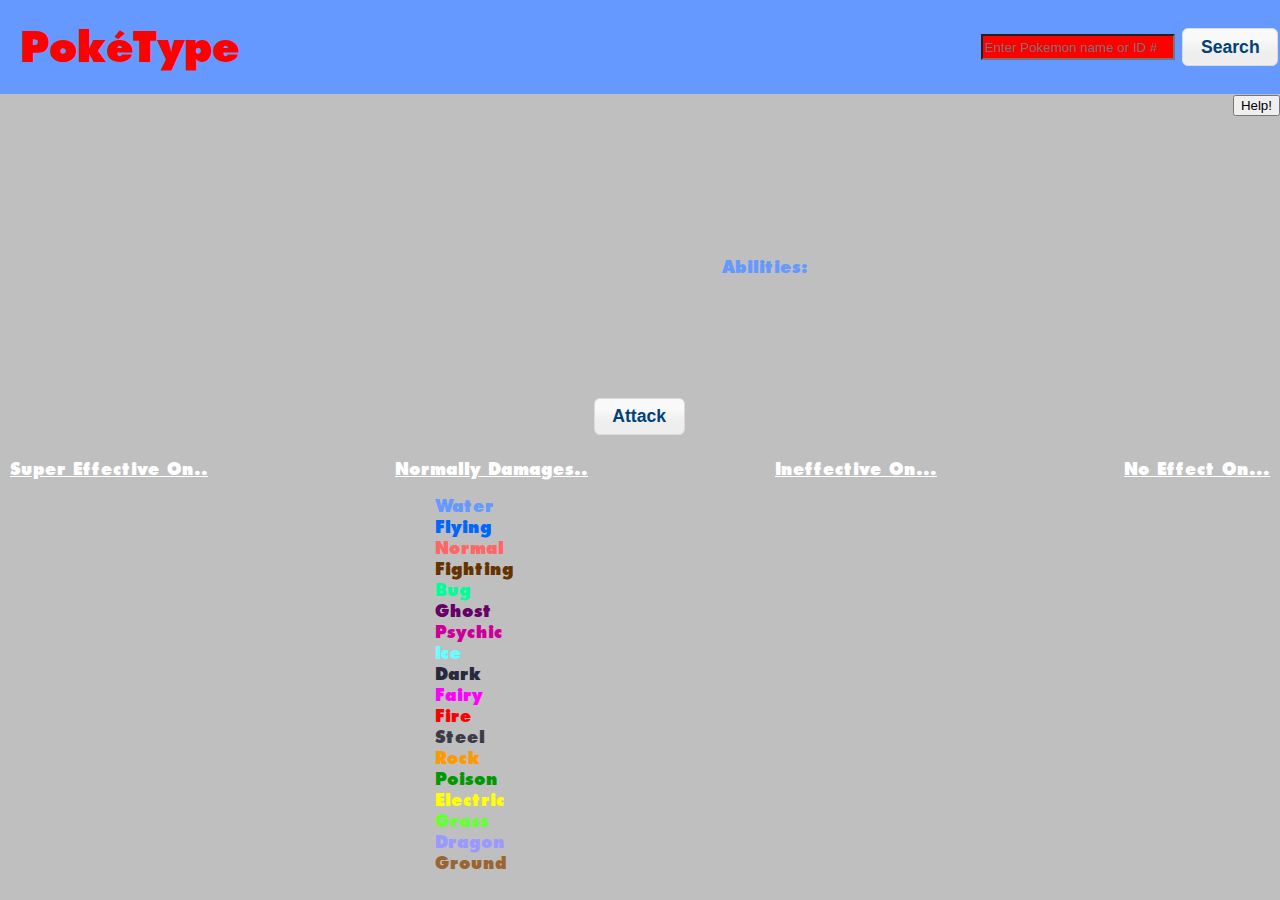
<file: index.html>
<!DOCTYPE html>
<html>
<head>
    <title>Poketype - Jon Sleep</title>
    
    <link href="jquery-ui-1.10.4.custom/css/blitzer/jquery-ui-1.10.4.custom.min.css" rel="stylesheet"></link>
    <script src="jquery-ui-1.10.4.custom/js/jquery-1.10.2.js"></script>
    <script src="jquery-ui-1.10.4.custom/js/jquery-ui-1.10.4.custom.min.js"></script>
    <link href="css/poketype.css" rel="stylesheet"></link>
    <script src="js/poketype.js"></script>
    <script src = "js/defense.js"></script>
    <script src = "js/OptionsDlg.js"></script>
    <script>
        $(function() {new Poketype().init();});
    </script>
</head>
<body class = "flexContainer vertical">
     <header class = "fixedFlexItem flexContainer space-between">
        <span id = "title" class = "fixedFlexItem">Pok&eacute;Type</span>
        <div id="searchAndButton" class = "center">
            <input id = "searchBar" type="text"/>
            <button id = "searchBtn">Search</button>
        </div>
    </header>


    <div id="content" class = "fullFlexItem flexContainer vertical space-between">
        <div class = "end">
            <button id = "helpBtn">Help!</button>
        </div>
        <div id="species-container" class = "flexContainer center fixedFlexItem">
            <!-- This div holds the sprite -->
            <div id="sprite" class = "fixedFlexItem">
                <img id = "spriteImg" />
            </div>
            <div id = "info">
                <!-- This div will contain the primary typing, a slash, and the secondary typing -->
                <div id="typing">
                </div>
                <br/>
                <!-- This div is for the name -->
                <div id="species-name">
                </div>
                <!-- This div will hold the abilities -->
                <div id="abilities">
                    Abilities: 
                </div>
            </div>
        </div>

        <div  class = "flexContainer center fixedFlexItem">
            <button id = "atkBtn">Attack</button>
        </div>
            
        

        <div id="effectiveness-container" class = "flexContainer space-between fixedFlexItem">
            <div id="super_effective">
                <span class="effectiveness-header">Super Effective On..</span>
                <ul class="types">
                </ul>
            </div>
            <div id="weak" class = "hidden">
                <span class="effectiveness-header">Is weak to...</span>
                <ul class="types">
                </ul>
            </div>
            <div id="normal">
                <span class="effectiveness-header">Normally Damages..</span>
                <ul class="types">
                </ul>
            </div>
            <div id="ineffective">
                <span class="effectiveness-header">Ineffective On...</span>
                <ul class="types">
                </ul>
            </div>
            <div id="no_effect">
                <span class="effectiveness-header">No Effect On...</span>
                <ul class="types">
                </ul>
            </div>
            <div id="resists" class = "hidden">
                <span class="effectiveness-header">Resists...</span>
                <ul class="types">
                </ul>
            </div>
            <div id="immune" class = "hidden">
                <span class="effectiveness-header">Immune to...</span>
                <ul class="types">
                </ul>
            </div>
        </div>

    </div>
    
</body>

<div id="optionsDlg" title="Poketype Options" class="dialogTemplate vertical hidden">
   <div class="fixedFlexItem">
      <p>
          This specific Poketype web application was proposed by Vignesh Kalidas and coded into existence by Jonathan Sleep for Clint Staley's Advanced JS Class Final Project. The application has absolutely no associated with Nintendo. Below is a drop-down of all the available pokemon. 
      </p>
   </div>
   <ul id="pokeMenu" title="Select a Pokemon out of a ridiculously long list">
      <li><a href="#">Select Pokemon</a>
        <ul id = 'pokeList'>
        </ul>
      </li>
    </ul>
</div>


</html>
</file>
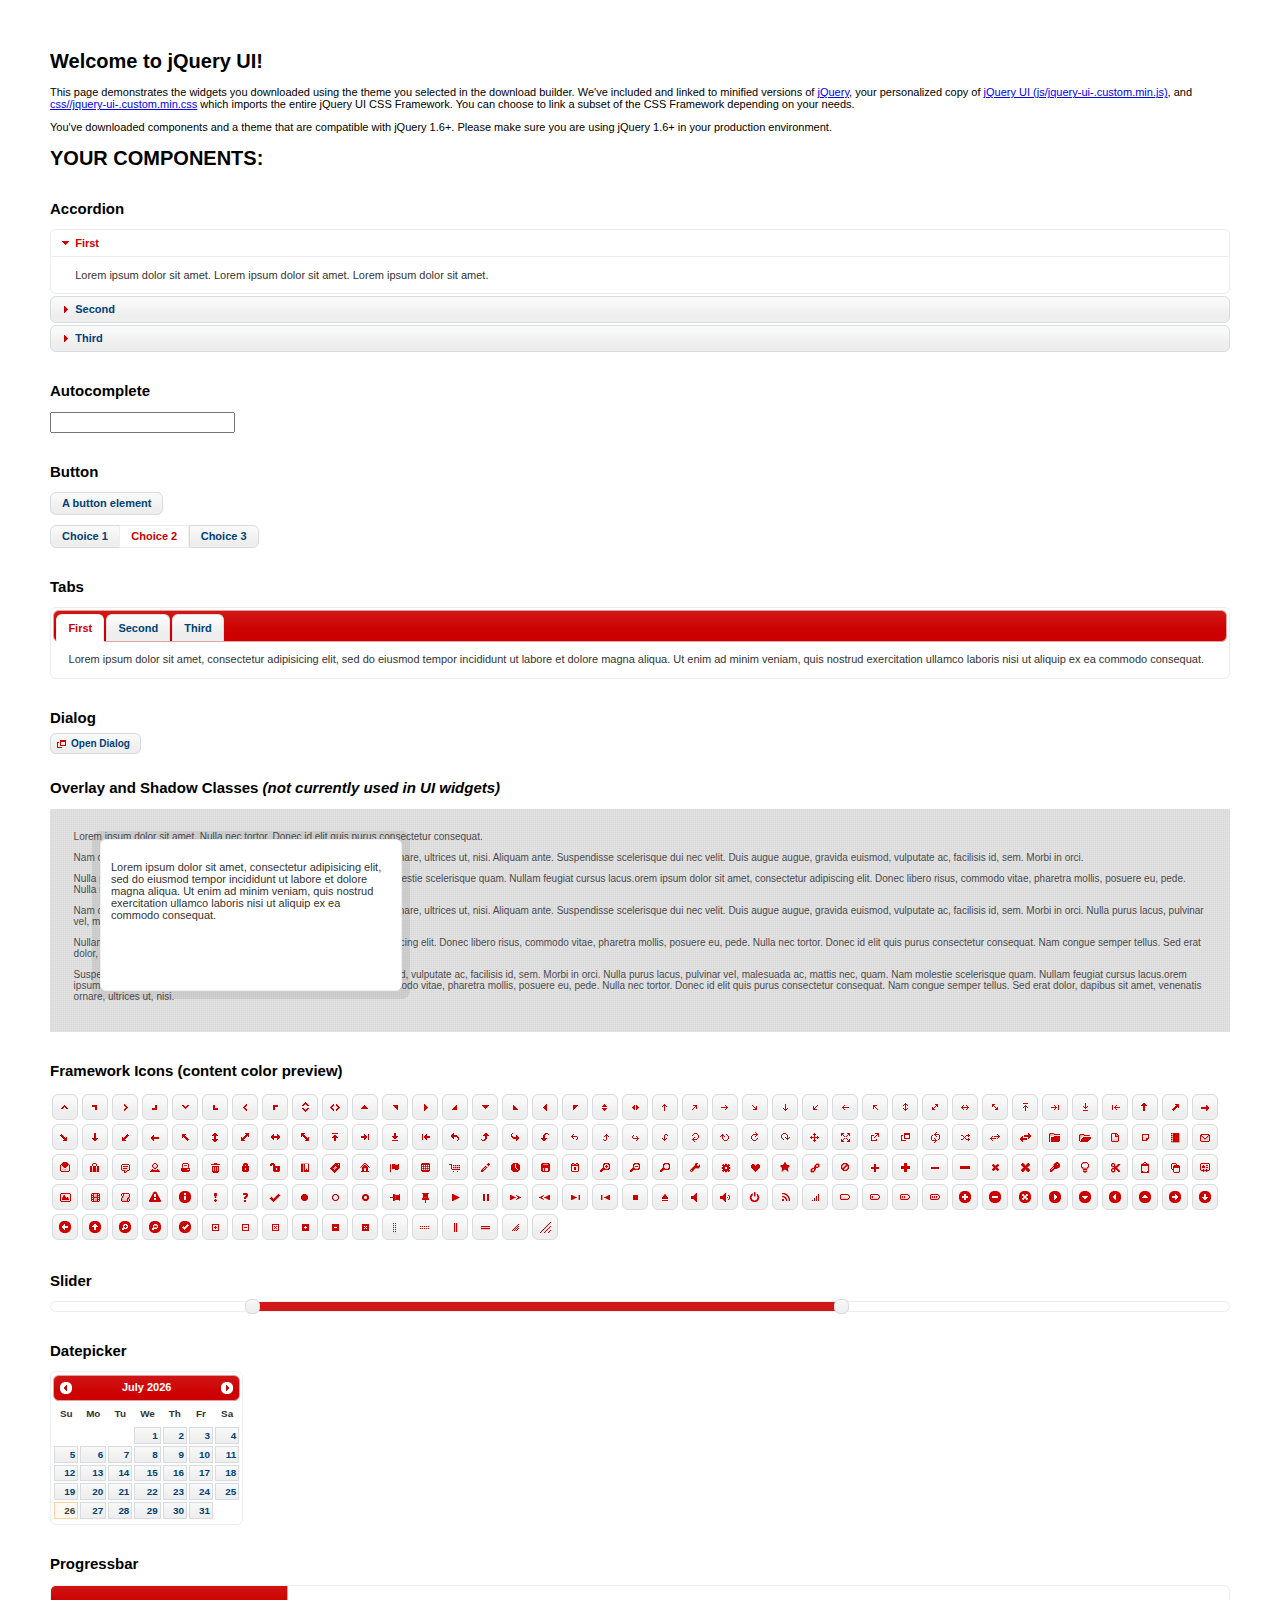
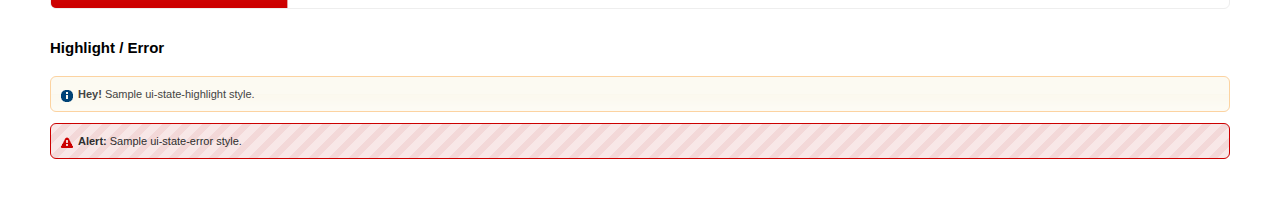
<file: jquery-ui-1.10.4.custom/index.html>
<!doctype html>
<html lang="us">
<head>
	<meta charset="utf-8">
	<title>jQuery UI Example Page</title>
	<link href="css/blitzer/jquery-ui-1.10.4.custom.css" rel="stylesheet">
	<script src="js/jquery-1.10.2.js"></script>
	<script src="js/jquery-ui-1.10.4.custom.js"></script>
	<script>
	$(function() {
		
		$( "#accordion" ).accordion();
		

		
		var availableTags = [
			"ActionScript",
			"AppleScript",
			"Asp",
			"BASIC",
			"C",
			"C++",
			"Clojure",
			"COBOL",
			"ColdFusion",
			"Erlang",
			"Fortran",
			"Groovy",
			"Haskell",
			"Java",
			"JavaScript",
			"Lisp",
			"Perl",
			"PHP",
			"Python",
			"Ruby",
			"Scala",
			"Scheme"
		];
		$( "#autocomplete" ).autocomplete({
			source: availableTags
		});
		

		
		$( "#button" ).button();
		$( "#radioset" ).buttonset();
		

		
		$( "#tabs" ).tabs();
		

		
		$( "#dialog" ).dialog({
			autoOpen: false,
			width: 400,
			buttons: [
				{
					text: "Ok",
					click: function() {
						$( this ).dialog( "close" );
					}
				},
				{
					text: "Cancel",
					click: function() {
						$( this ).dialog( "close" );
					}
				}
			]
		});

		// Link to open the dialog
		$( "#dialog-link" ).click(function( event ) {
			$( "#dialog" ).dialog( "open" );
			event.preventDefault();
		});
		

		
		$( "#datepicker" ).datepicker({
			inline: true
		});
		

		
		$( "#slider" ).slider({
			range: true,
			values: [ 17, 67 ]
		});
		

		
		$( "#progressbar" ).progressbar({
			value: 20
		});
		

		// Hover states on the static widgets
		$( "#dialog-link, #icons li" ).hover(
			function() {
				$( this ).addClass( "ui-state-hover" );
			},
			function() {
				$( this ).removeClass( "ui-state-hover" );
			}
		);
	});
	</script>
	<style>
	body{
		font: 62.5% "Trebuchet MS", sans-serif;
		margin: 50px;
	}
	.demoHeaders {
		margin-top: 2em;
	}
	#dialog-link {
		padding: .4em 1em .4em 20px;
		text-decoration: none;
		position: relative;
	}
	#dialog-link span.ui-icon {
		margin: 0 5px 0 0;
		position: absolute;
		left: .2em;
		top: 50%;
		margin-top: -8px;
	}
	#icons {
		margin: 0;
		padding: 0;
	}
	#icons li {
		margin: 2px;
		position: relative;
		padding: 4px 0;
		cursor: pointer;
		float: left;
		list-style: none;
	}
	#icons span.ui-icon {
		float: left;
		margin: 0 4px;
	}
	.fakewindowcontain .ui-widget-overlay {
		position: absolute;
	}
	</style>
</head>
<body>

<h1>Welcome to jQuery UI!</h1>

<div class="ui-widget">
	<p>This page demonstrates the widgets you downloaded using the theme you selected in the download builder. We've included and linked to minified versions of <a href="js/jquery-1.10.2.js">jQuery</a>, your personalized copy of <a href="js/jquery-ui-.custom.min.js">jQuery UI (js/jquery-ui-.custom.min.js)</a>, and <a href="css//jquery-ui-.custom.min.css">css//jquery-ui-.custom.min.css</a> which imports the entire jQuery UI CSS Framework. You can choose to link a subset of the CSS Framework depending on your needs. </p>
	<p>You've downloaded components and a theme that are compatible with jQuery 1.6+. Please make sure you are using jQuery 1.6+ in your production environment.</p>
</div>

<h1>YOUR COMPONENTS:</h1>


<!-- Accordion -->
<h2 class="demoHeaders">Accordion</h2>
<div id="accordion">
	<h3>First</h3>
	<div>Lorem ipsum dolor sit amet. Lorem ipsum dolor sit amet. Lorem ipsum dolor sit amet.</div>
	<h3>Second</h3>
	<div>Phasellus mattis tincidunt nibh.</div>
	<h3>Third</h3>
	<div>Nam dui erat, auctor a, dignissim quis.</div>
</div>



<!-- Autocomplete -->
<h2 class="demoHeaders">Autocomplete</h2>
<div>
	<input id="autocomplete" title="type &quot;a&quot;">
</div>



<!-- Button -->
<h2 class="demoHeaders">Button</h2>
<button id="button">A button element</button>
<form style="margin-top: 1em;">
	<div id="radioset">
		<input type="radio" id="radio1" name="radio"><label for="radio1">Choice 1</label>
		<input type="radio" id="radio2" name="radio" checked="checked"><label for="radio2">Choice 2</label>
		<input type="radio" id="radio3" name="radio"><label for="radio3">Choice 3</label>
	</div>
</form>



<!-- Tabs -->
<h2 class="demoHeaders">Tabs</h2>
<div id="tabs">
	<ul>
		<li><a href="#tabs-1">First</a></li>
		<li><a href="#tabs-2">Second</a></li>
		<li><a href="#tabs-3">Third</a></li>
	</ul>
	<div id="tabs-1">Lorem ipsum dolor sit amet, consectetur adipisicing elit, sed do eiusmod tempor incididunt ut labore et dolore magna aliqua. Ut enim ad minim veniam, quis nostrud exercitation ullamco laboris nisi ut aliquip ex ea commodo consequat.</div>
	<div id="tabs-2">Phasellus mattis tincidunt nibh. Cras orci urna, blandit id, pretium vel, aliquet ornare, felis. Maecenas scelerisque sem non nisl. Fusce sed lorem in enim dictum bibendum.</div>
	<div id="tabs-3">Nam dui erat, auctor a, dignissim quis, sollicitudin eu, felis. Pellentesque nisi urna, interdum eget, sagittis et, consequat vestibulum, lacus. Mauris porttitor ullamcorper augue.</div>
</div>



<!-- Dialog NOTE: Dialog is not generated by UI in this demo so it can be visually styled in themeroller-->
<h2 class="demoHeaders">Dialog</h2>
<p><a href="#" id="dialog-link" class="ui-state-default ui-corner-all"><span class="ui-icon ui-icon-newwin"></span>Open Dialog</a></p>

<h2 class="demoHeaders">Overlay and Shadow Classes <em>(not currently used in UI widgets)</em></h2>
<div style="position: relative; width: 96%; height: 200px; padding:1% 2%; overflow:hidden;" class="fakewindowcontain">
	<p>Lorem ipsum dolor sit amet,  Nulla nec tortor. Donec id elit quis purus consectetur consequat. </p><p>Nam congue semper tellus. Sed erat dolor, dapibus sit amet, venenatis ornare, ultrices ut, nisi. Aliquam ante. Suspendisse scelerisque dui nec velit. Duis augue augue, gravida euismod, vulputate ac, facilisis id, sem. Morbi in orci. </p><p>Nulla purus lacus, pulvinar vel, malesuada ac, mattis nec, quam. Nam molestie scelerisque quam. Nullam feugiat cursus lacus.orem ipsum dolor sit amet, consectetur adipiscing elit. Donec libero risus, commodo vitae, pharetra mollis, posuere eu, pede. Nulla nec tortor. Donec id elit quis purus consectetur consequat. </p><p>Nam congue semper tellus. Sed erat dolor, dapibus sit amet, venenatis ornare, ultrices ut, nisi. Aliquam ante. Suspendisse scelerisque dui nec velit. Duis augue augue, gravida euismod, vulputate ac, facilisis id, sem. Morbi in orci. Nulla purus lacus, pulvinar vel, malesuada ac, mattis nec, quam. Nam molestie scelerisque quam. </p><p>Nullam feugiat cursus lacus.orem ipsum dolor sit amet, consectetur adipiscing elit. Donec libero risus, commodo vitae, pharetra mollis, posuere eu, pede. Nulla nec tortor. Donec id elit quis purus consectetur consequat. Nam congue semper tellus. Sed erat dolor, dapibus sit amet, venenatis ornare, ultrices ut, nisi. Aliquam ante. </p><p>Suspendisse scelerisque dui nec velit. Duis augue augue, gravida euismod, vulputate ac, facilisis id, sem. Morbi in orci. Nulla purus lacus, pulvinar vel, malesuada ac, mattis nec, quam. Nam molestie scelerisque quam. Nullam feugiat cursus lacus.orem ipsum dolor sit amet, consectetur adipiscing elit. Donec libero risus, commodo vitae, pharetra mollis, posuere eu, pede. Nulla nec tortor. Donec id elit quis purus consectetur consequat. Nam congue semper tellus. Sed erat dolor, dapibus sit amet, venenatis ornare, ultrices ut, nisi. </p>

	<!-- ui-dialog -->
	<div class="ui-overlay"><div class="ui-widget-overlay"></div><div class="ui-widget-shadow ui-corner-all" style="width: 302px; height: 152px; position: absolute; left: 50px; top: 30px;"></div></div>
	<div style="position: absolute; width: 280px; height: 130px;left: 50px; top: 30px; padding: 10px;" class="ui-widget ui-widget-content ui-corner-all">
		<div class="ui-dialog-content ui-widget-content" style="background: none; border: 0;">
			<p>Lorem ipsum dolor sit amet, consectetur adipisicing elit, sed do eiusmod tempor incididunt ut labore et dolore magna aliqua. Ut enim ad minim veniam, quis nostrud exercitation ullamco laboris nisi ut aliquip ex ea commodo consequat.</p>
		</div>
	</div>

</div>

<!-- ui-dialog -->
<div id="dialog" title="Dialog Title">
	<p>Lorem ipsum dolor sit amet, consectetur adipisicing elit, sed do eiusmod tempor incididunt ut labore et dolore magna aliqua. Ut enim ad minim veniam, quis nostrud exercitation ullamco laboris nisi ut aliquip ex ea commodo consequat.</p>
</div>



<h2 class="demoHeaders">Framework Icons (content color preview)</h2>
<ul id="icons" class="ui-widget ui-helper-clearfix">
	<li class="ui-state-default ui-corner-all" title=".ui-icon-carat-1-n"><span class="ui-icon ui-icon-carat-1-n"></span></li>
	<li class="ui-state-default ui-corner-all" title=".ui-icon-carat-1-ne"><span class="ui-icon ui-icon-carat-1-ne"></span></li>
	<li class="ui-state-default ui-corner-all" title=".ui-icon-carat-1-e"><span class="ui-icon ui-icon-carat-1-e"></span></li>
	<li class="ui-state-default ui-corner-all" title=".ui-icon-carat-1-se"><span class="ui-icon ui-icon-carat-1-se"></span></li>
	<li class="ui-state-default ui-corner-all" title=".ui-icon-carat-1-s"><span class="ui-icon ui-icon-carat-1-s"></span></li>
	<li class="ui-state-default ui-corner-all" title=".ui-icon-carat-1-sw"><span class="ui-icon ui-icon-carat-1-sw"></span></li>
	<li class="ui-state-default ui-corner-all" title=".ui-icon-carat-1-w"><span class="ui-icon ui-icon-carat-1-w"></span></li>
	<li class="ui-state-default ui-corner-all" title=".ui-icon-carat-1-nw"><span class="ui-icon ui-icon-carat-1-nw"></span></li>
	<li class="ui-state-default ui-corner-all" title=".ui-icon-carat-2-n-s"><span class="ui-icon ui-icon-carat-2-n-s"></span></li>
	<li class="ui-state-default ui-corner-all" title=".ui-icon-carat-2-e-w"><span class="ui-icon ui-icon-carat-2-e-w"></span></li>
	<li class="ui-state-default ui-corner-all" title=".ui-icon-triangle-1-n"><span class="ui-icon ui-icon-triangle-1-n"></span></li>
	<li class="ui-state-default ui-corner-all" title=".ui-icon-triangle-1-ne"><span class="ui-icon ui-icon-triangle-1-ne"></span></li>
	<li class="ui-state-default ui-corner-all" title=".ui-icon-triangle-1-e"><span class="ui-icon ui-icon-triangle-1-e"></span></li>
	<li class="ui-state-default ui-corner-all" title=".ui-icon-triangle-1-se"><span class="ui-icon ui-icon-triangle-1-se"></span></li>
	<li class="ui-state-default ui-corner-all" title=".ui-icon-triangle-1-s"><span class="ui-icon ui-icon-triangle-1-s"></span></li>
	<li class="ui-state-default ui-corner-all" title=".ui-icon-triangle-1-sw"><span class="ui-icon ui-icon-triangle-1-sw"></span></li>
	<li class="ui-state-default ui-corner-all" title=".ui-icon-triangle-1-w"><span class="ui-icon ui-icon-triangle-1-w"></span></li>
	<li class="ui-state-default ui-corner-all" title=".ui-icon-triangle-1-nw"><span class="ui-icon ui-icon-triangle-1-nw"></span></li>
	<li class="ui-state-default ui-corner-all" title=".ui-icon-triangle-2-n-s"><span class="ui-icon ui-icon-triangle-2-n-s"></span></li>
	<li class="ui-state-default ui-corner-all" title=".ui-icon-triangle-2-e-w"><span class="ui-icon ui-icon-triangle-2-e-w"></span></li>
	<li class="ui-state-default ui-corner-all" title=".ui-icon-arrow-1-n"><span class="ui-icon ui-icon-arrow-1-n"></span></li>
	<li class="ui-state-default ui-corner-all" title=".ui-icon-arrow-1-ne"><span class="ui-icon ui-icon-arrow-1-ne"></span></li>
	<li class="ui-state-default ui-corner-all" title=".ui-icon-arrow-1-e"><span class="ui-icon ui-icon-arrow-1-e"></span></li>
	<li class="ui-state-default ui-corner-all" title=".ui-icon-arrow-1-se"><span class="ui-icon ui-icon-arrow-1-se"></span></li>
	<li class="ui-state-default ui-corner-all" title=".ui-icon-arrow-1-s"><span class="ui-icon ui-icon-arrow-1-s"></span></li>
	<li class="ui-state-default ui-corner-all" title=".ui-icon-arrow-1-sw"><span class="ui-icon ui-icon-arrow-1-sw"></span></li>
	<li class="ui-state-default ui-corner-all" title=".ui-icon-arrow-1-w"><span class="ui-icon ui-icon-arrow-1-w"></span></li>
	<li class="ui-state-default ui-corner-all" title=".ui-icon-arrow-1-nw"><span class="ui-icon ui-icon-arrow-1-nw"></span></li>
	<li class="ui-state-default ui-corner-all" title=".ui-icon-arrow-2-n-s"><span class="ui-icon ui-icon-arrow-2-n-s"></span></li>
	<li class="ui-state-default ui-corner-all" title=".ui-icon-arrow-2-ne-sw"><span class="ui-icon ui-icon-arrow-2-ne-sw"></span></li>
	<li class="ui-state-default ui-corner-all" title=".ui-icon-arrow-2-e-w"><span class="ui-icon ui-icon-arrow-2-e-w"></span></li>
	<li class="ui-state-default ui-corner-all" title=".ui-icon-arrow-2-se-nw"><span class="ui-icon ui-icon-arrow-2-se-nw"></span></li>
	<li class="ui-state-default ui-corner-all" title=".ui-icon-arrowstop-1-n"><span class="ui-icon ui-icon-arrowstop-1-n"></span></li>
	<li class="ui-state-default ui-corner-all" title=".ui-icon-arrowstop-1-e"><span class="ui-icon ui-icon-arrowstop-1-e"></span></li>
	<li class="ui-state-default ui-corner-all" title=".ui-icon-arrowstop-1-s"><span class="ui-icon ui-icon-arrowstop-1-s"></span></li>
	<li class="ui-state-default ui-corner-all" title=".ui-icon-arrowstop-1-w"><span class="ui-icon ui-icon-arrowstop-1-w"></span></li>
	<li class="ui-state-default ui-corner-all" title=".ui-icon-arrowthick-1-n"><span class="ui-icon ui-icon-arrowthick-1-n"></span></li>
	<li class="ui-state-default ui-corner-all" title=".ui-icon-arrowthick-1-ne"><span class="ui-icon ui-icon-arrowthick-1-ne"></span></li>
	<li class="ui-state-default ui-corner-all" title=".ui-icon-arrowthick-1-e"><span class="ui-icon ui-icon-arrowthick-1-e"></span></li>
	<li class="ui-state-default ui-corner-all" title=".ui-icon-arrowthick-1-se"><span class="ui-icon ui-icon-arrowthick-1-se"></span></li>
	<li class="ui-state-default ui-corner-all" title=".ui-icon-arrowthick-1-s"><span class="ui-icon ui-icon-arrowthick-1-s"></span></li>
	<li class="ui-state-default ui-corner-all" title=".ui-icon-arrowthick-1-sw"><span class="ui-icon ui-icon-arrowthick-1-sw"></span></li>
	<li class="ui-state-default ui-corner-all" title=".ui-icon-arrowthick-1-w"><span class="ui-icon ui-icon-arrowthick-1-w"></span></li>
	<li class="ui-state-default ui-corner-all" title=".ui-icon-arrowthick-1-nw"><span class="ui-icon ui-icon-arrowthick-1-nw"></span></li>
	<li class="ui-state-default ui-corner-all" title=".ui-icon-arrowthick-2-n-s"><span class="ui-icon ui-icon-arrowthick-2-n-s"></span></li>
	<li class="ui-state-default ui-corner-all" title=".ui-icon-arrowthick-2-ne-sw"><span class="ui-icon ui-icon-arrowthick-2-ne-sw"></span></li>
	<li class="ui-state-default ui-corner-all" title=".ui-icon-arrowthick-2-e-w"><span class="ui-icon ui-icon-arrowthick-2-e-w"></span></li>
	<li class="ui-state-default ui-corner-all" title=".ui-icon-arrowthick-2-se-nw"><span class="ui-icon ui-icon-arrowthick-2-se-nw"></span></li>
	<li class="ui-state-default ui-corner-all" title=".ui-icon-arrowthickstop-1-n"><span class="ui-icon ui-icon-arrowthickstop-1-n"></span></li>
	<li class="ui-state-default ui-corner-all" title=".ui-icon-arrowthickstop-1-e"><span class="ui-icon ui-icon-arrowthickstop-1-e"></span></li>
	<li class="ui-state-default ui-corner-all" title=".ui-icon-arrowthickstop-1-s"><span class="ui-icon ui-icon-arrowthickstop-1-s"></span></li>
	<li class="ui-state-default ui-corner-all" title=".ui-icon-arrowthickstop-1-w"><span class="ui-icon ui-icon-arrowthickstop-1-w"></span></li>
	<li class="ui-state-default ui-corner-all" title=".ui-icon-arrowreturnthick-1-w"><span class="ui-icon ui-icon-arrowreturnthick-1-w"></span></li>
	<li class="ui-state-default ui-corner-all" title=".ui-icon-arrowreturnthick-1-n"><span class="ui-icon ui-icon-arrowreturnthick-1-n"></span></li>
	<li class="ui-state-default ui-corner-all" title=".ui-icon-arrowreturnthick-1-e"><span class="ui-icon ui-icon-arrowreturnthick-1-e"></span></li>
	<li class="ui-state-default ui-corner-all" title=".ui-icon-arrowreturnthick-1-s"><span class="ui-icon ui-icon-arrowreturnthick-1-s"></span></li>
	<li class="ui-state-default ui-corner-all" title=".ui-icon-arrowreturn-1-w"><span class="ui-icon ui-icon-arrowreturn-1-w"></span></li>
	<li class="ui-state-default ui-corner-all" title=".ui-icon-arrowreturn-1-n"><span class="ui-icon ui-icon-arrowreturn-1-n"></span></li>
	<li class="ui-state-default ui-corner-all" title=".ui-icon-arrowreturn-1-e"><span class="ui-icon ui-icon-arrowreturn-1-e"></span></li>
	<li class="ui-state-default ui-corner-all" title=".ui-icon-arrowreturn-1-s"><span class="ui-icon ui-icon-arrowreturn-1-s"></span></li>
	<li class="ui-state-default ui-corner-all" title=".ui-icon-arrowrefresh-1-w"><span class="ui-icon ui-icon-arrowrefresh-1-w"></span></li>
	<li class="ui-state-default ui-corner-all" title=".ui-icon-arrowrefresh-1-n"><span class="ui-icon ui-icon-arrowrefresh-1-n"></span></li>
	<li class="ui-state-default ui-corner-all" title=".ui-icon-arrowrefresh-1-e"><span class="ui-icon ui-icon-arrowrefresh-1-e"></span></li>
	<li class="ui-state-default ui-corner-all" title=".ui-icon-arrowrefresh-1-s"><span class="ui-icon ui-icon-arrowrefresh-1-s"></span></li>
	<li class="ui-state-default ui-corner-all" title=".ui-icon-arrow-4"><span class="ui-icon ui-icon-arrow-4"></span></li>
	<li class="ui-state-default ui-corner-all" title=".ui-icon-arrow-4-diag"><span class="ui-icon ui-icon-arrow-4-diag"></span></li>
	<li class="ui-state-default ui-corner-all" title=".ui-icon-extlink"><span class="ui-icon ui-icon-extlink"></span></li>
	<li class="ui-state-default ui-corner-all" title=".ui-icon-newwin"><span class="ui-icon ui-icon-newwin"></span></li>
	<li class="ui-state-default ui-corner-all" title=".ui-icon-refresh"><span class="ui-icon ui-icon-refresh"></span></li>
	<li class="ui-state-default ui-corner-all" title=".ui-icon-shuffle"><span class="ui-icon ui-icon-shuffle"></span></li>
	<li class="ui-state-default ui-corner-all" title=".ui-icon-transfer-e-w"><span class="ui-icon ui-icon-transfer-e-w"></span></li>
	<li class="ui-state-default ui-corner-all" title=".ui-icon-transferthick-e-w"><span class="ui-icon ui-icon-transferthick-e-w"></span></li>
	<li class="ui-state-default ui-corner-all" title=".ui-icon-folder-collapsed"><span class="ui-icon ui-icon-folder-collapsed"></span></li>
	<li class="ui-state-default ui-corner-all" title=".ui-icon-folder-open"><span class="ui-icon ui-icon-folder-open"></span></li>
	<li class="ui-state-default ui-corner-all" title=".ui-icon-document"><span class="ui-icon ui-icon-document"></span></li>
	<li class="ui-state-default ui-corner-all" title=".ui-icon-document-b"><span class="ui-icon ui-icon-document-b"></span></li>
	<li class="ui-state-default ui-corner-all" title=".ui-icon-note"><span class="ui-icon ui-icon-note"></span></li>
	<li class="ui-state-default ui-corner-all" title=".ui-icon-mail-closed"><span class="ui-icon ui-icon-mail-closed"></span></li>
	<li class="ui-state-default ui-corner-all" title=".ui-icon-mail-open"><span class="ui-icon ui-icon-mail-open"></span></li>
	<li class="ui-state-default ui-corner-all" title=".ui-icon-suitcase"><span class="ui-icon ui-icon-suitcase"></span></li>
	<li class="ui-state-default ui-corner-all" title=".ui-icon-comment"><span class="ui-icon ui-icon-comment"></span></li>
	<li class="ui-state-default ui-corner-all" title=".ui-icon-person"><span class="ui-icon ui-icon-person"></span></li>
	<li class="ui-state-default ui-corner-all" title=".ui-icon-print"><span class="ui-icon ui-icon-print"></span></li>
	<li class="ui-state-default ui-corner-all" title=".ui-icon-trash"><span class="ui-icon ui-icon-trash"></span></li>
	<li class="ui-state-default ui-corner-all" title=".ui-icon-locked"><span class="ui-icon ui-icon-locked"></span></li>
	<li class="ui-state-default ui-corner-all" title=".ui-icon-unlocked"><span class="ui-icon ui-icon-unlocked"></span></li>
	<li class="ui-state-default ui-corner-all" title=".ui-icon-bookmark"><span class="ui-icon ui-icon-bookmark"></span></li>
	<li class="ui-state-default ui-corner-all" title=".ui-icon-tag"><span class="ui-icon ui-icon-tag"></span></li>
	<li class="ui-state-default ui-corner-all" title=".ui-icon-home"><span class="ui-icon ui-icon-home"></span></li>
	<li class="ui-state-default ui-corner-all" title=".ui-icon-flag"><span class="ui-icon ui-icon-flag"></span></li>
	<li class="ui-state-default ui-corner-all" title=".ui-icon-calculator"><span class="ui-icon ui-icon-calculator"></span></li>
	<li class="ui-state-default ui-corner-all" title=".ui-icon-cart"><span class="ui-icon ui-icon-cart"></span></li>
	<li class="ui-state-default ui-corner-all" title=".ui-icon-pencil"><span class="ui-icon ui-icon-pencil"></span></li>
	<li class="ui-state-default ui-corner-all" title=".ui-icon-clock"><span class="ui-icon ui-icon-clock"></span></li>
	<li class="ui-state-default ui-corner-all" title=".ui-icon-disk"><span class="ui-icon ui-icon-disk"></span></li>
	<li class="ui-state-default ui-corner-all" title=".ui-icon-calendar"><span class="ui-icon ui-icon-calendar"></span></li>
	<li class="ui-state-default ui-corner-all" title=".ui-icon-zoomin"><span class="ui-icon ui-icon-zoomin"></span></li>
	<li class="ui-state-default ui-corner-all" title=".ui-icon-zoomout"><span class="ui-icon ui-icon-zoomout"></span></li>
	<li class="ui-state-default ui-corner-all" title=".ui-icon-search"><span class="ui-icon ui-icon-search"></span></li>
	<li class="ui-state-default ui-corner-all" title=".ui-icon-wrench"><span class="ui-icon ui-icon-wrench"></span></li>
	<li class="ui-state-default ui-corner-all" title=".ui-icon-gear"><span class="ui-icon ui-icon-gear"></span></li>
	<li class="ui-state-default ui-corner-all" title=".ui-icon-heart"><span class="ui-icon ui-icon-heart"></span></li>
	<li class="ui-state-default ui-corner-all" title=".ui-icon-star"><span class="ui-icon ui-icon-star"></span></li>
	<li class="ui-state-default ui-corner-all" title=".ui-icon-link"><span class="ui-icon ui-icon-link"></span></li>
	<li class="ui-state-default ui-corner-all" title=".ui-icon-cancel"><span class="ui-icon ui-icon-cancel"></span></li>
	<li class="ui-state-default ui-corner-all" title=".ui-icon-plus"><span class="ui-icon ui-icon-plus"></span></li>
	<li class="ui-state-default ui-corner-all" title=".ui-icon-plusthick"><span class="ui-icon ui-icon-plusthick"></span></li>
	<li class="ui-state-default ui-corner-all" title=".ui-icon-minus"><span class="ui-icon ui-icon-minus"></span></li>
	<li class="ui-state-default ui-corner-all" title=".ui-icon-minusthick"><span class="ui-icon ui-icon-minusthick"></span></li>
	<li class="ui-state-default ui-corner-all" title=".ui-icon-close"><span class="ui-icon ui-icon-close"></span></li>
	<li class="ui-state-default ui-corner-all" title=".ui-icon-closethick"><span class="ui-icon ui-icon-closethick"></span></li>
	<li class="ui-state-default ui-corner-all" title=".ui-icon-key"><span class="ui-icon ui-icon-key"></span></li>
	<li class="ui-state-default ui-corner-all" title=".ui-icon-lightbulb"><span class="ui-icon ui-icon-lightbulb"></span></li>
	<li class="ui-state-default ui-corner-all" title=".ui-icon-scissors"><span class="ui-icon ui-icon-scissors"></span></li>
	<li class="ui-state-default ui-corner-all" title=".ui-icon-clipboard"><span class="ui-icon ui-icon-clipboard"></span></li>
	<li class="ui-state-default ui-corner-all" title=".ui-icon-copy"><span class="ui-icon ui-icon-copy"></span></li>
	<li class="ui-state-default ui-corner-all" title=".ui-icon-contact"><span class="ui-icon ui-icon-contact"></span></li>
	<li class="ui-state-default ui-corner-all" title=".ui-icon-image"><span class="ui-icon ui-icon-image"></span></li>
	<li class="ui-state-default ui-corner-all" title=".ui-icon-video"><span class="ui-icon ui-icon-video"></span></li>
	<li class="ui-state-default ui-corner-all" title=".ui-icon-script"><span class="ui-icon ui-icon-script"></span></li>
	<li class="ui-state-default ui-corner-all" title=".ui-icon-alert"><span class="ui-icon ui-icon-alert"></span></li>
	<li class="ui-state-default ui-corner-all" title=".ui-icon-info"><span class="ui-icon ui-icon-info"></span></li>
	<li class="ui-state-default ui-corner-all" title=".ui-icon-notice"><span class="ui-icon ui-icon-notice"></span></li>
	<li class="ui-state-default ui-corner-all" title=".ui-icon-help"><span class="ui-icon ui-icon-help"></span></li>
	<li class="ui-state-default ui-corner-all" title=".ui-icon-check"><span class="ui-icon ui-icon-check"></span></li>
	<li class="ui-state-default ui-corner-all" title=".ui-icon-bullet"><span class="ui-icon ui-icon-bullet"></span></li>
	<li class="ui-state-default ui-corner-all" title=".ui-icon-radio-off"><span class="ui-icon ui-icon-radio-off"></span></li>
	<li class="ui-state-default ui-corner-all" title=".ui-icon-radio-on"><span class="ui-icon ui-icon-radio-on"></span></li>
	<li class="ui-state-default ui-corner-all" title=".ui-icon-pin-w"><span class="ui-icon ui-icon-pin-w"></span></li>
	<li class="ui-state-default ui-corner-all" title=".ui-icon-pin-s"><span class="ui-icon ui-icon-pin-s"></span></li>
	<li class="ui-state-default ui-corner-all" title=".ui-icon-play"><span class="ui-icon ui-icon-play"></span></li>
	<li class="ui-state-default ui-corner-all" title=".ui-icon-pause"><span class="ui-icon ui-icon-pause"></span></li>
	<li class="ui-state-default ui-corner-all" title=".ui-icon-seek-next"><span class="ui-icon ui-icon-seek-next"></span></li>
	<li class="ui-state-default ui-corner-all" title=".ui-icon-seek-prev"><span class="ui-icon ui-icon-seek-prev"></span></li>
	<li class="ui-state-default ui-corner-all" title=".ui-icon-seek-end"><span class="ui-icon ui-icon-seek-end"></span></li>
	<li class="ui-state-default ui-corner-all" title=".ui-icon-seek-first"><span class="ui-icon ui-icon-seek-first"></span></li>
	<li class="ui-state-default ui-corner-all" title=".ui-icon-stop"><span class="ui-icon ui-icon-stop"></span></li>
	<li class="ui-state-default ui-corner-all" title=".ui-icon-eject"><span class="ui-icon ui-icon-eject"></span></li>
	<li class="ui-state-default ui-corner-all" title=".ui-icon-volume-off"><span class="ui-icon ui-icon-volume-off"></span></li>
	<li class="ui-state-default ui-corner-all" title=".ui-icon-volume-on"><span class="ui-icon ui-icon-volume-on"></span></li>
	<li class="ui-state-default ui-corner-all" title=".ui-icon-power"><span class="ui-icon ui-icon-power"></span></li>
	<li class="ui-state-default ui-corner-all" title=".ui-icon-signal-diag"><span class="ui-icon ui-icon-signal-diag"></span></li>
	<li class="ui-state-default ui-corner-all" title=".ui-icon-signal"><span class="ui-icon ui-icon-signal"></span></li>
	<li class="ui-state-default ui-corner-all" title=".ui-icon-battery-0"><span class="ui-icon ui-icon-battery-0"></span></li>
	<li class="ui-state-default ui-corner-all" title=".ui-icon-battery-1"><span class="ui-icon ui-icon-battery-1"></span></li>
	<li class="ui-state-default ui-corner-all" title=".ui-icon-battery-2"><span class="ui-icon ui-icon-battery-2"></span></li>
	<li class="ui-state-default ui-corner-all" title=".ui-icon-battery-3"><span class="ui-icon ui-icon-battery-3"></span></li>
	<li class="ui-state-default ui-corner-all" title=".ui-icon-circle-plus"><span class="ui-icon ui-icon-circle-plus"></span></li>
	<li class="ui-state-default ui-corner-all" title=".ui-icon-circle-minus"><span class="ui-icon ui-icon-circle-minus"></span></li>
	<li class="ui-state-default ui-corner-all" title=".ui-icon-circle-close"><span class="ui-icon ui-icon-circle-close"></span></li>
	<li class="ui-state-default ui-corner-all" title=".ui-icon-circle-triangle-e"><span class="ui-icon ui-icon-circle-triangle-e"></span></li>
	<li class="ui-state-default ui-corner-all" title=".ui-icon-circle-triangle-s"><span class="ui-icon ui-icon-circle-triangle-s"></span></li>
	<li class="ui-state-default ui-corner-all" title=".ui-icon-circle-triangle-w"><span class="ui-icon ui-icon-circle-triangle-w"></span></li>
	<li class="ui-state-default ui-corner-all" title=".ui-icon-circle-triangle-n"><span class="ui-icon ui-icon-circle-triangle-n"></span></li>
	<li class="ui-state-default ui-corner-all" title=".ui-icon-circle-arrow-e"><span class="ui-icon ui-icon-circle-arrow-e"></span></li>
	<li class="ui-state-default ui-corner-all" title=".ui-icon-circle-arrow-s"><span class="ui-icon ui-icon-circle-arrow-s"></span></li>
	<li class="ui-state-default ui-corner-all" title=".ui-icon-circle-arrow-w"><span class="ui-icon ui-icon-circle-arrow-w"></span></li>
	<li class="ui-state-default ui-corner-all" title=".ui-icon-circle-arrow-n"><span class="ui-icon ui-icon-circle-arrow-n"></span></li>
	<li class="ui-state-default ui-corner-all" title=".ui-icon-circle-zoomin"><span class="ui-icon ui-icon-circle-zoomin"></span></li>
	<li class="ui-state-default ui-corner-all" title=".ui-icon-circle-zoomout"><span class="ui-icon ui-icon-circle-zoomout"></span></li>
	<li class="ui-state-default ui-corner-all" title=".ui-icon-circle-check"><span class="ui-icon ui-icon-circle-check"></span></li>
	<li class="ui-state-default ui-corner-all" title=".ui-icon-circlesmall-plus"><span class="ui-icon ui-icon-circlesmall-plus"></span></li>
	<li class="ui-state-default ui-corner-all" title=".ui-icon-circlesmall-minus"><span class="ui-icon ui-icon-circlesmall-minus"></span></li>
	<li class="ui-state-default ui-corner-all" title=".ui-icon-circlesmall-close"><span class="ui-icon ui-icon-circlesmall-close"></span></li>
	<li class="ui-state-default ui-corner-all" title=".ui-icon-squaresmall-plus"><span class="ui-icon ui-icon-squaresmall-plus"></span></li>
	<li class="ui-state-default ui-corner-all" title=".ui-icon-squaresmall-minus"><span class="ui-icon ui-icon-squaresmall-minus"></span></li>
	<li class="ui-state-default ui-corner-all" title=".ui-icon-squaresmall-close"><span class="ui-icon ui-icon-squaresmall-close"></span></li>
	<li class="ui-state-default ui-corner-all" title=".ui-icon-grip-dotted-vertical"><span class="ui-icon ui-icon-grip-dotted-vertical"></span></li>
	<li class="ui-state-default ui-corner-all" title=".ui-icon-grip-dotted-horizontal"><span class="ui-icon ui-icon-grip-dotted-horizontal"></span></li>
	<li class="ui-state-default ui-corner-all" title=".ui-icon-grip-solid-vertical"><span class="ui-icon ui-icon-grip-solid-vertical"></span></li>
	<li class="ui-state-default ui-corner-all" title=".ui-icon-grip-solid-horizontal"><span class="ui-icon ui-icon-grip-solid-horizontal"></span></li>
	<li class="ui-state-default ui-corner-all" title=".ui-icon-gripsmall-diagonal-se"><span class="ui-icon ui-icon-gripsmall-diagonal-se"></span></li>
	<li class="ui-state-default ui-corner-all" title=".ui-icon-grip-diagonal-se"><span class="ui-icon ui-icon-grip-diagonal-se"></span></li>
</ul>


<!-- Slider -->
<h2 class="demoHeaders">Slider</h2>
<div id="slider"></div>



<!-- Datepicker -->
<h2 class="demoHeaders">Datepicker</h2>
<div id="datepicker"></div>



<!-- Progressbar -->
<h2 class="demoHeaders">Progressbar</h2>
<div id="progressbar"></div>


<!-- Highlight / Error -->
<h2 class="demoHeaders">Highlight / Error</h2>
<div class="ui-widget">
	<div class="ui-state-highlight ui-corner-all" style="margin-top: 20px; padding: 0 .7em;">
		<p><span class="ui-icon ui-icon-info" style="float: left; margin-right: .3em;"></span>
		<strong>Hey!</strong> Sample ui-state-highlight style.</p>
	</div>
</div>
<br>
<div class="ui-widget">
	<div class="ui-state-error ui-corner-all" style="padding: 0 .7em;">
		<p><span class="ui-icon ui-icon-alert" style="float: left; margin-right: .3em;"></span>
		<strong>Alert:</strong> Sample ui-state-error style.</p>
	</div>
</div>

</body>
</html>
</file>
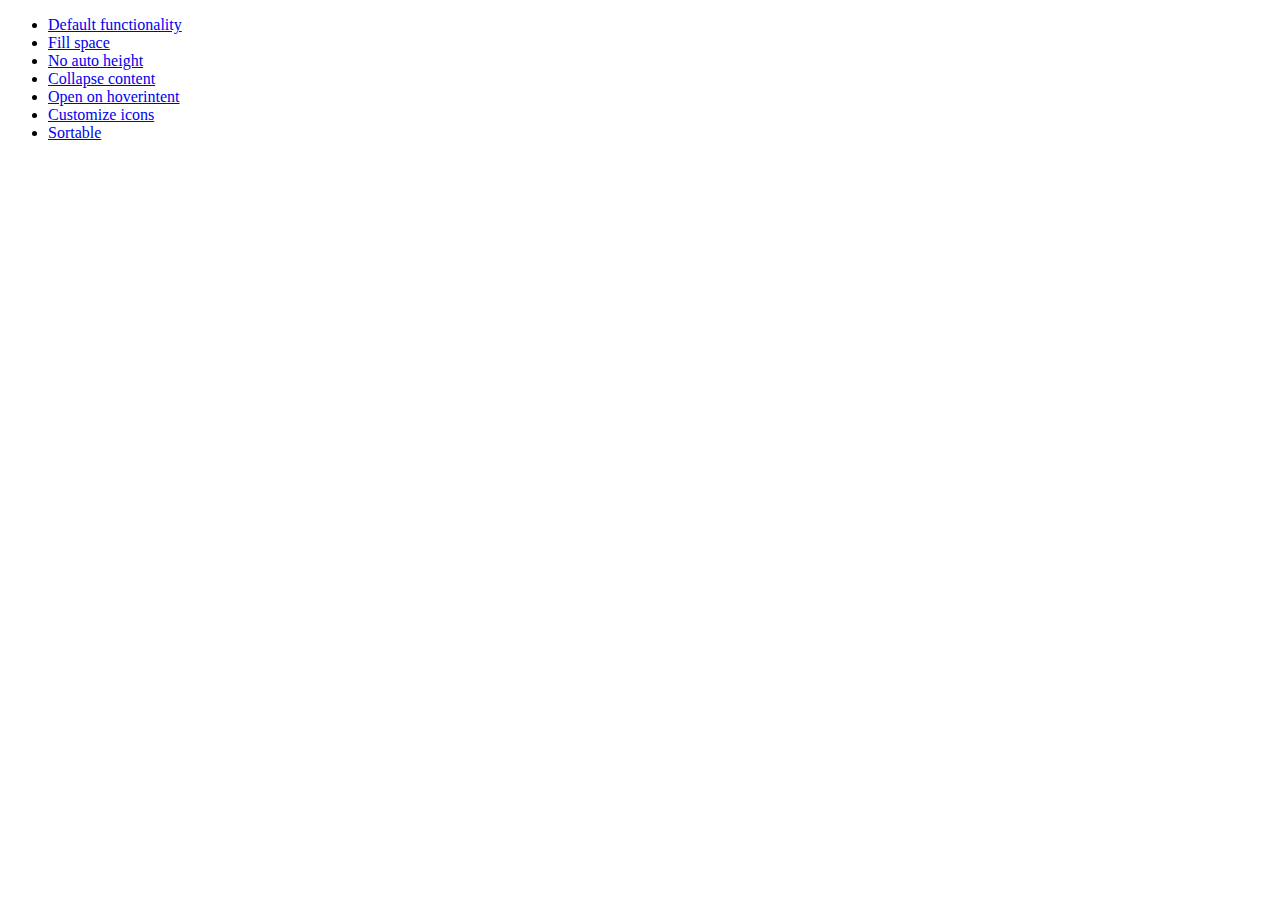
<file: jquery-ui-1.10.4.custom/development-bundle/demos/accordion/index.html>
<!doctype html>
<html lang="en">
<head>
	<meta charset="utf-8">
	<title>jQuery UI Accordion Demos</title>
</head>
<body>

<ul>
	<li><a href="default.html">Default functionality</a></li>
	<li><a href="fillspace.html">Fill space</a></li>
	<li><a href="no-auto-height.html">No auto height</a></li>
	<li><a href="collapsible.html">Collapse content</a></li>
	<li><a href="hoverintent.html">Open on hoverintent</a></li>
	<li><a href="custom-icons.html">Customize icons</a></li>
	<li><a href="sortable.html">Sortable</a></li>
</ul>

</body>
</html>
</file>
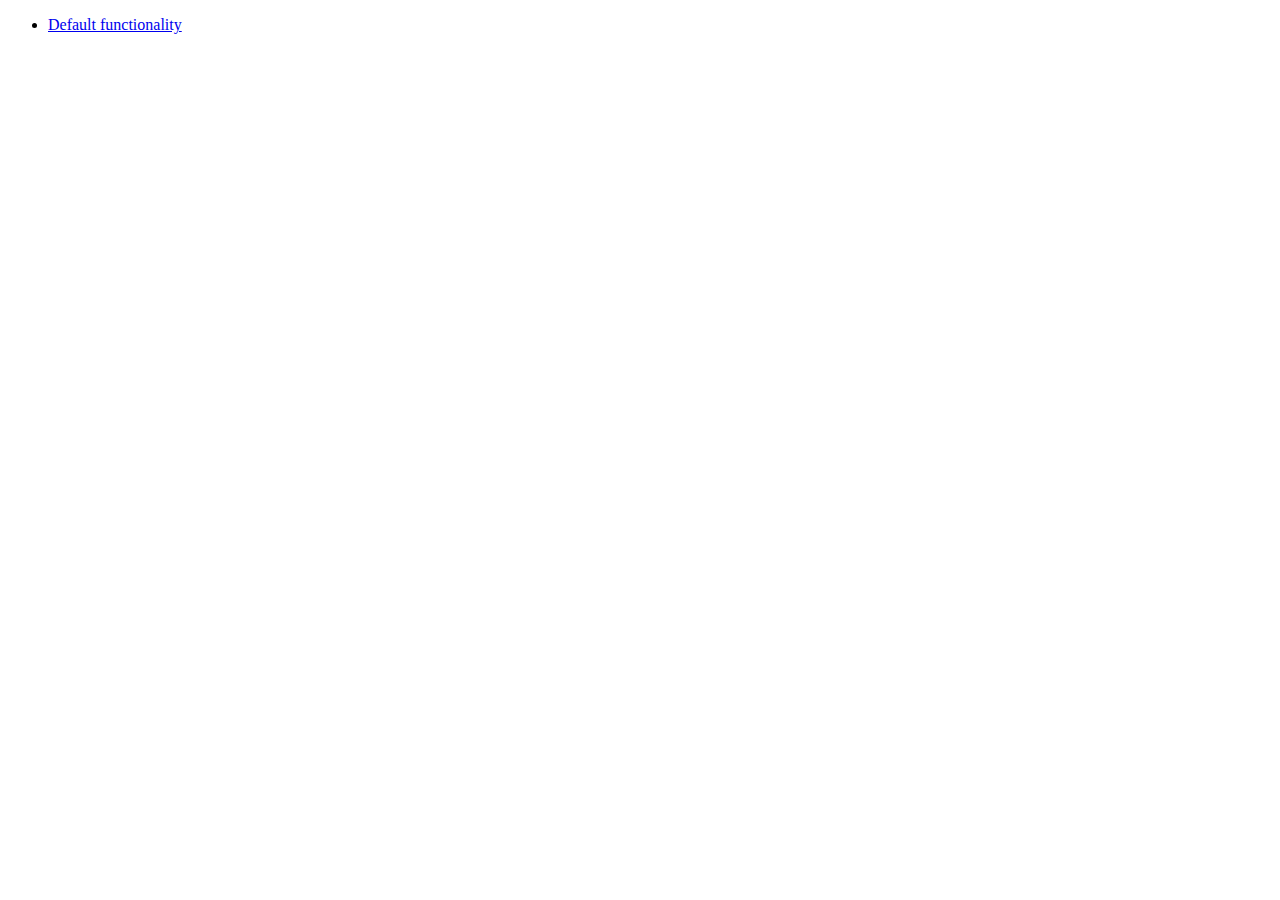
<file: jquery-ui-1.10.4.custom/development-bundle/demos/addClass/index.html>
<!doctype html>
<html lang="en">
<head>
	<meta charset="utf-8">
	<title>jQuery UI Effects Demos</title>
</head>
<body>

<ul>
	<li><a href="default.html">Default functionality</a></li>
</ul>

</body>
</html>
</file>
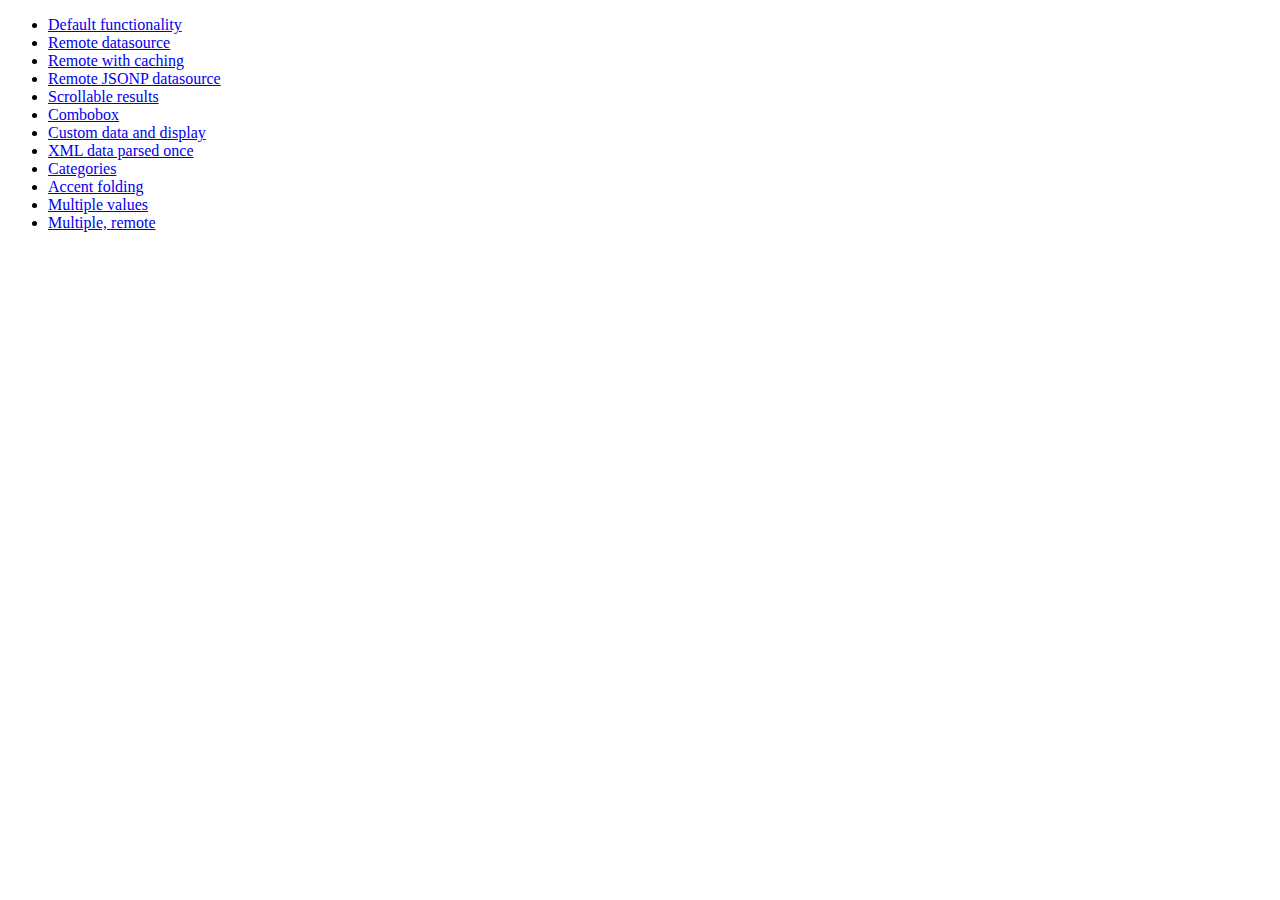
<file: jquery-ui-1.10.4.custom/development-bundle/demos/autocomplete/index.html>
<!doctype html>
<html lang="en">
<head>
	<meta charset="utf-8">
	<title>jQuery UI Autocomplete Demos</title>
</head>
<body>

<ul>
	<li><a href="default.html">Default functionality</a></li>
	<li><a href="remote.html">Remote datasource</a></li>
	<li><a href="remote-with-cache.html">Remote with caching</a></li>
	<li><a href="remote-jsonp.html">Remote JSONP datasource</a></li>
	<li><a href="maxheight.html">Scrollable results</a></li>
	<li><a href="combobox.html">Combobox</a></li>
	<li><a href="custom-data.html">Custom data and display</a></li>
	<li><a href="xml.html">XML data parsed once</a></li>
	<li><a href="categories.html">Categories</a></li>
	<li><a href="folding.html">Accent folding</a></li>
	<li><a href="multiple.html">Multiple values</a></li>
	<li><a href="multiple-remote.html">Multiple, remote</a></li>
</ul>

</body>
</html>
</file>
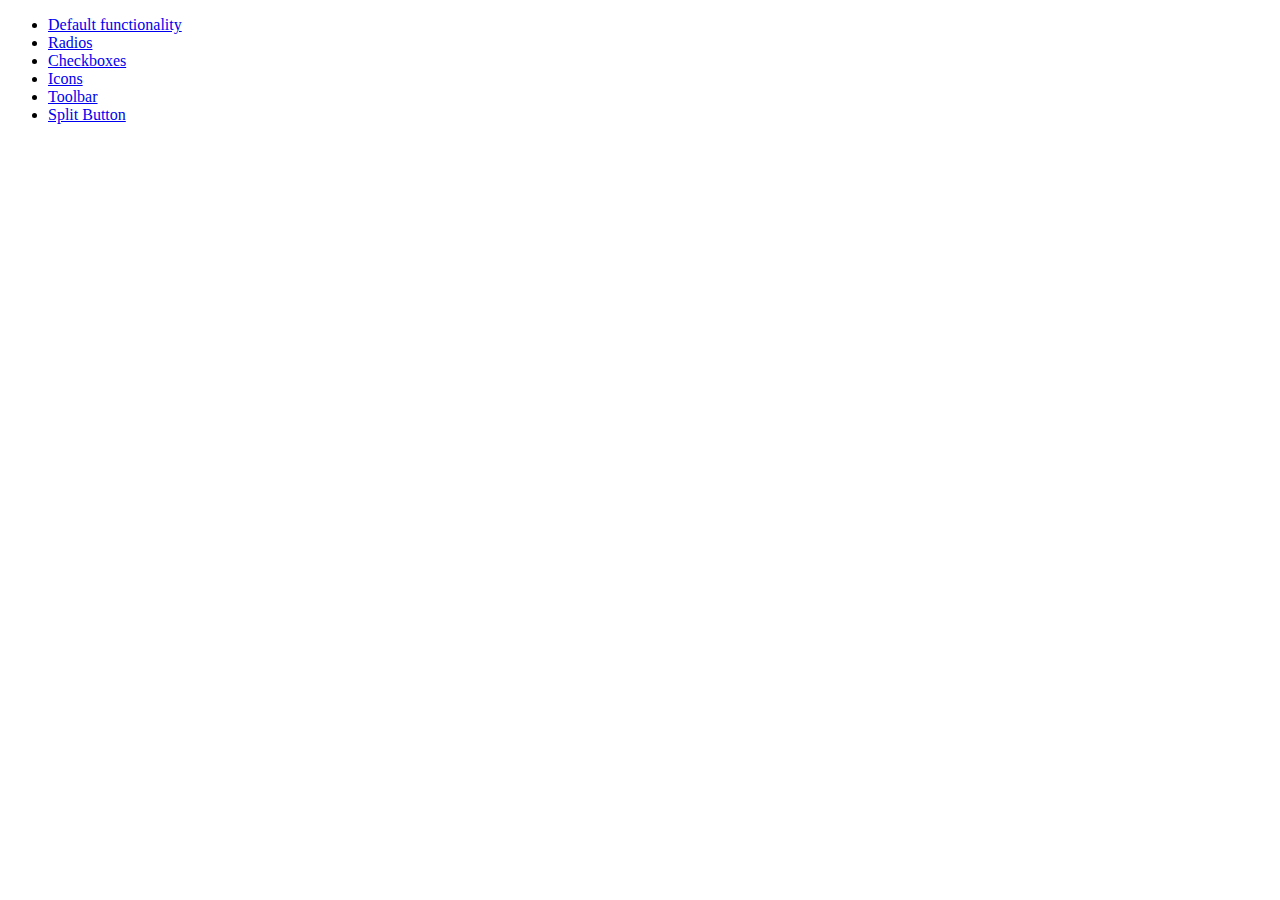
<file: jquery-ui-1.10.4.custom/development-bundle/demos/button/index.html>
<!doctype html>
<html lang="en">
<head>
	<meta charset="utf-8">
	<title>jQuery UI Button Demos</title>
</head>
<body>

<ul>
	<li><a href="default.html">Default functionality</a></li>
	<li><a href="radio.html">Radios</a></li>
	<li><a href="checkbox.html">Checkboxes</a></li>
	<li><a href="icons.html">Icons</a></li>
	<li><a href="toolbar.html">Toolbar</a></li>
	<li><a href="splitbutton.html">Split Button</a></li>
</ul>

</body>
</html>
</file>
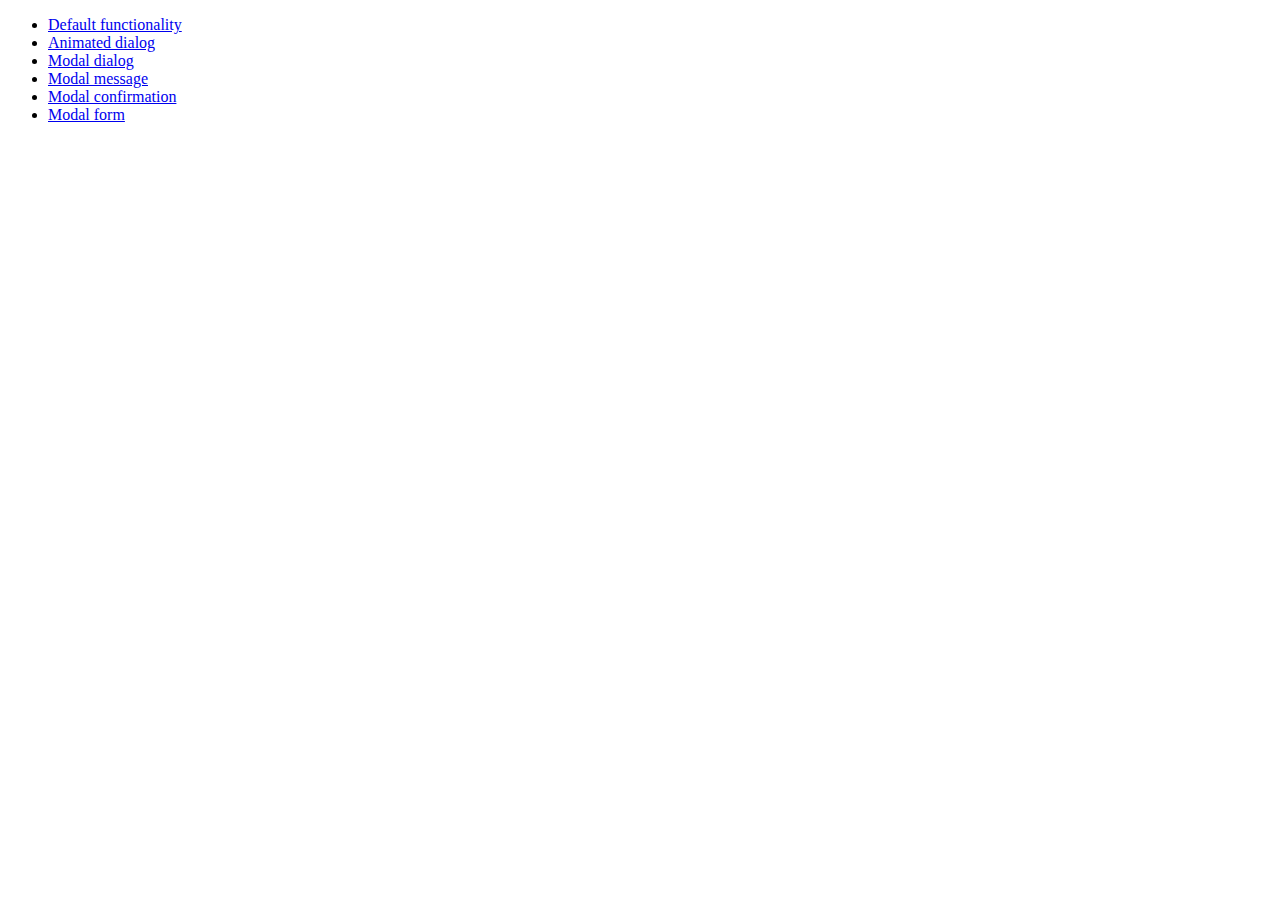
<file: jquery-ui-1.10.4.custom/development-bundle/demos/dialog/index.html>
<!doctype html>
<html lang="en">
<head>
	<meta charset="utf-8">
	<title>jQuery UI Dialog Demos</title>
</head>
<body>

<ul>
	<li><a href="default.html">Default functionality</a></li>
	<li><a href="animated.html">Animated dialog</a></li>
	<li><a href="modal.html">Modal dialog</a></li>
	<li><a href="modal-message.html">Modal message</a></li>
	<li><a href="modal-confirmation.html">Modal confirmation</a></li>
	<li><a href="modal-form.html">Modal form</a></li>
</ul>

</body>
</html>
</file>
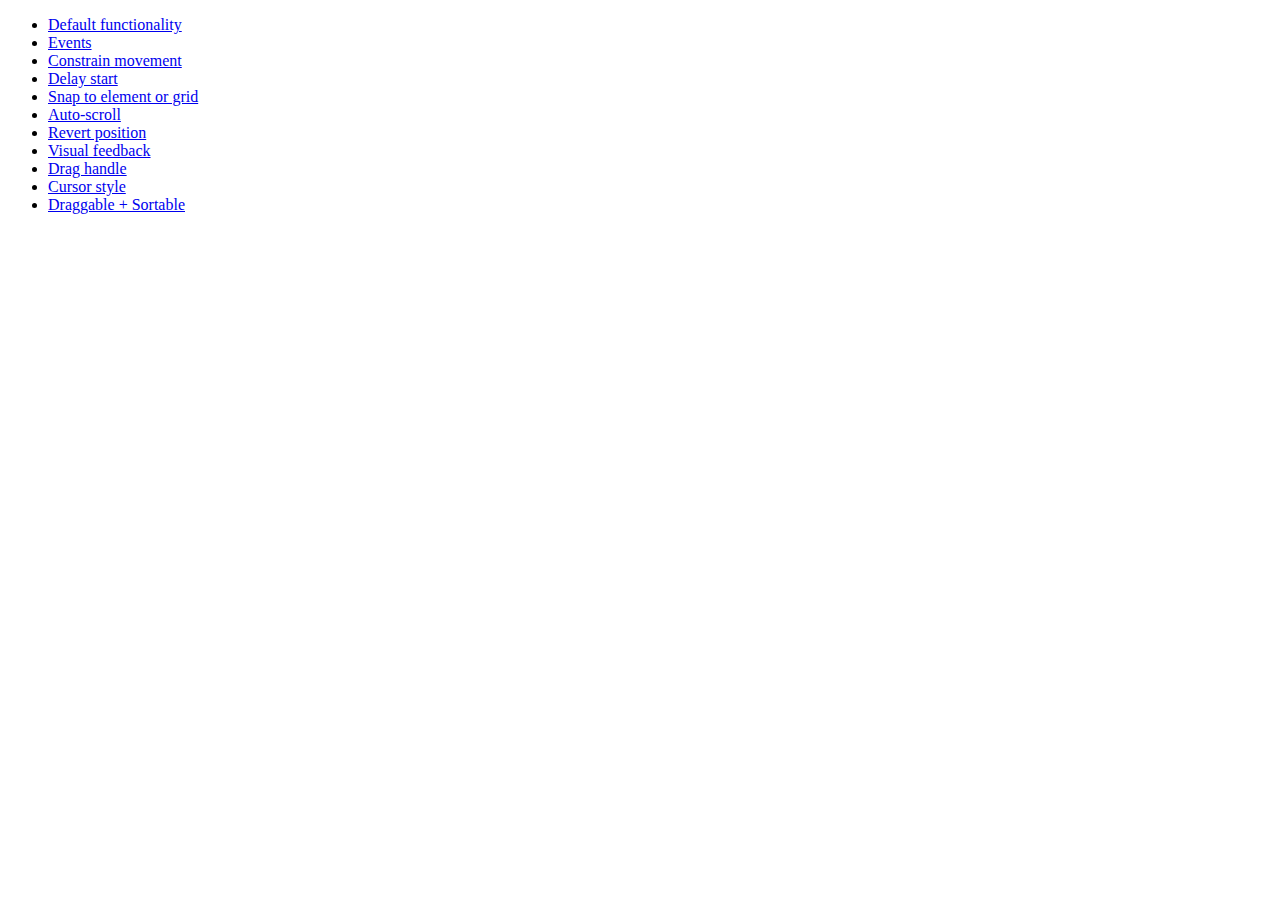
<file: jquery-ui-1.10.4.custom/development-bundle/demos/draggable/index.html>
<!doctype html>
<html lang="en">
<head>
	<meta charset="utf-8">
	<title>jQuery UI Draggable Demos</title>
</head>
<body>

<ul>
	<li><a href="default.html">Default functionality</a></li>
	<li><a href="events.html">Events</a></li>
	<li><a href="constrain-movement.html">Constrain movement</a></li>
	<li><a href="delay-start.html">Delay start</a></li>
	<li><a href="snap-to.html">Snap to element or grid</a></li>
	<li><a href="scroll.html">Auto-scroll</a></li>
	<li><a href="revert.html">Revert position</a></li>
	<li><a href="visual-feedback.html">Visual feedback</a></li>
	<li><a href="handle.html">Drag handle</a></li>
	<li><a href="cursor-style.html">Cursor style</a></li>
	<li><a href="sortable.html">Draggable + Sortable</a></li>
</ul>

</body>
</html>
</file>
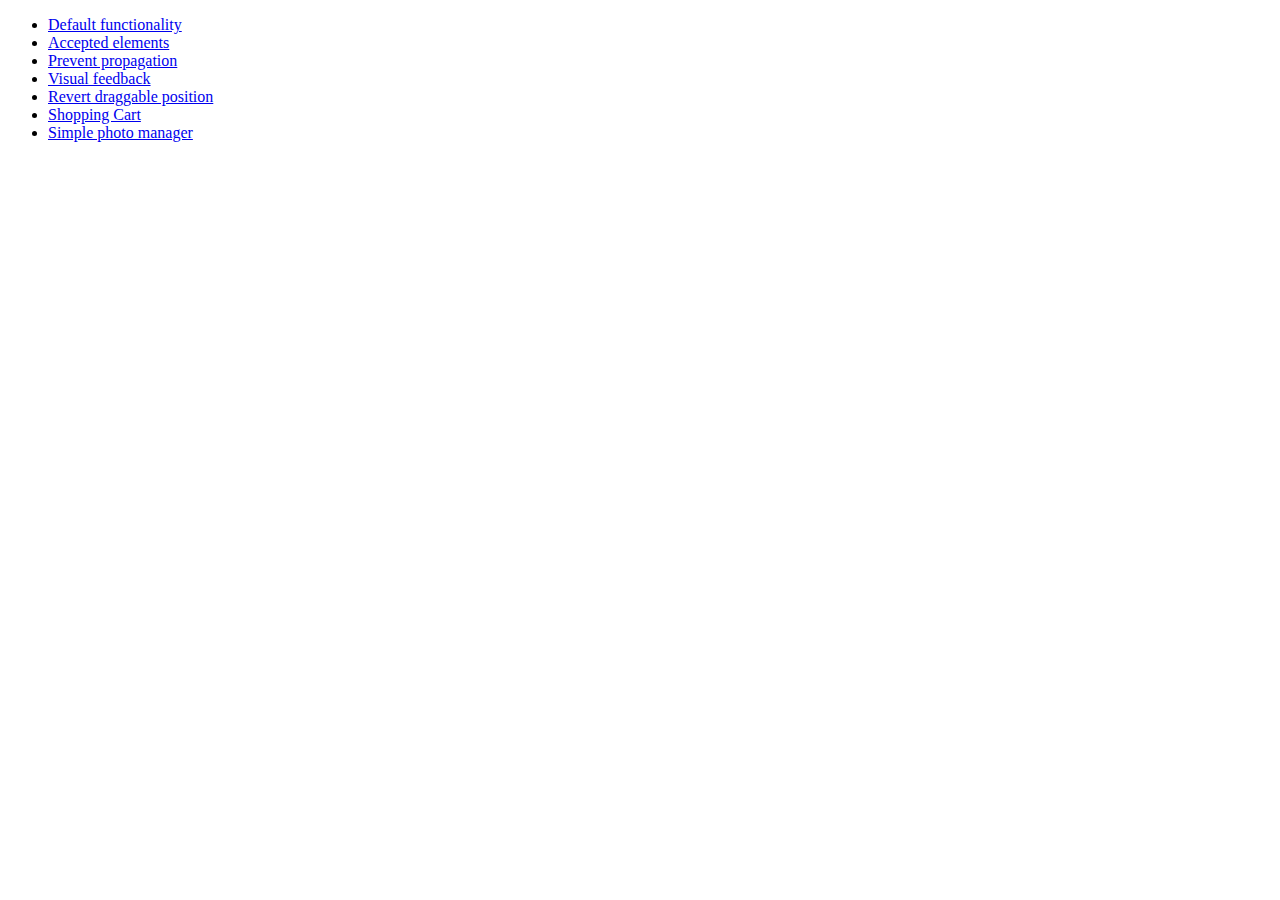
<file: jquery-ui-1.10.4.custom/development-bundle/demos/droppable/index.html>
<!doctype html>
<html lang="en">
<head>
	<meta charset="utf-8">
	<title>jQuery UI Droppable Demos</title>
</head>
<body>

<ul>
	<li><a href="default.html">Default functionality</a></li>
	<li><a href="accepted-elements.html">Accepted elements</a></li>
	<li><a href="propagation.html">Prevent propagation</a></li>
	<li><a href="visual-feedback.html">Visual feedback</a></li>
	<li><a href="revert.html">Revert draggable position</a></li>
	<li><a href="shopping-cart.html">Shopping Cart</a></li>
	<li><a href="photo-manager.html">Simple photo manager</a></li>
</ul>

</body>
</html>
</file>
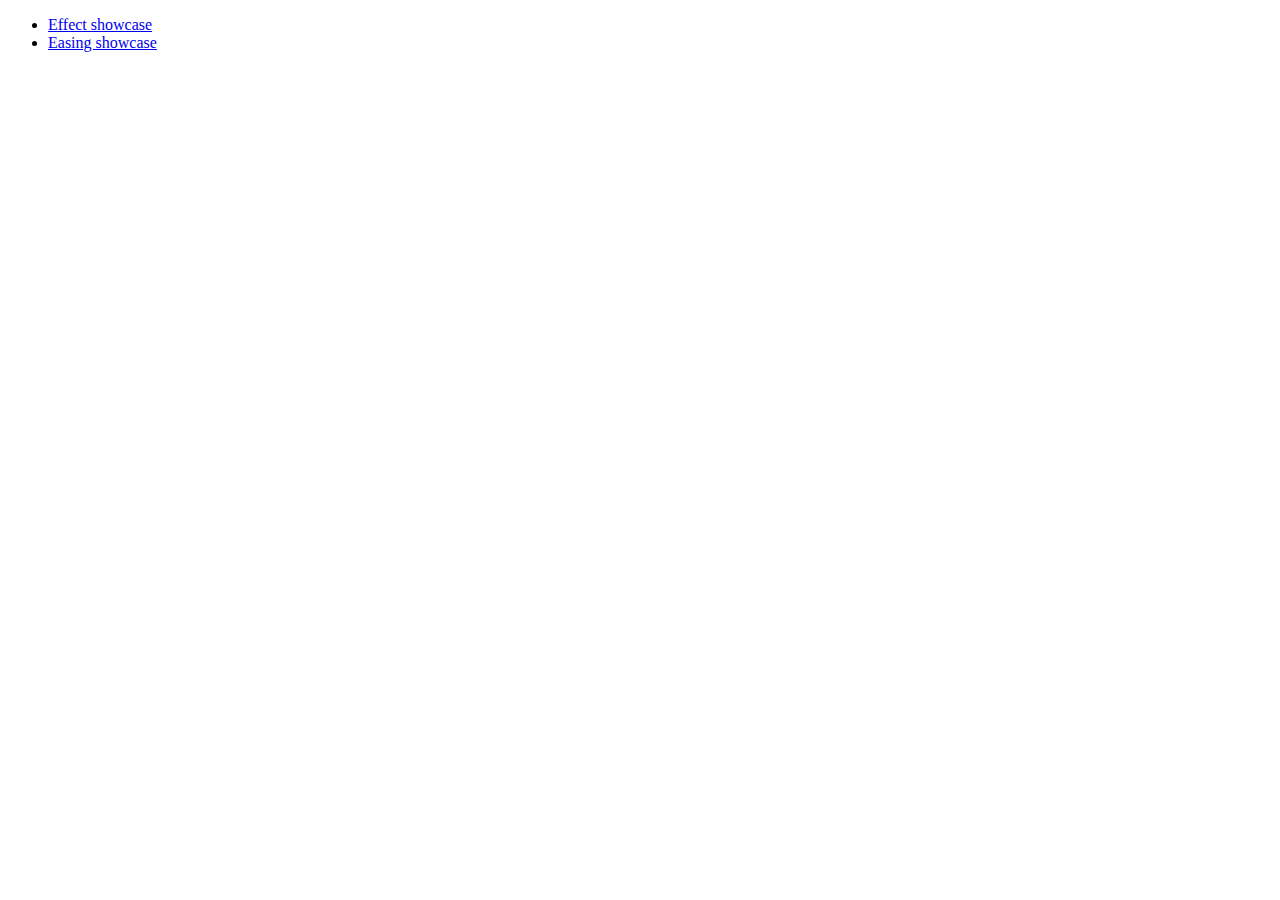
<file: jquery-ui-1.10.4.custom/development-bundle/demos/effect/index.html>
<!doctype html>
<html lang="en">
<head>
	<meta charset="utf-8">
	<title>jQuery UI Effects Demos</title>
</head>
<body>

<ul>
	<li><a href="default.html">Effect showcase</a></li>
	<li><a href="easing.html">Easing showcase</a></li>
</ul>

</body>
</html>
</file>
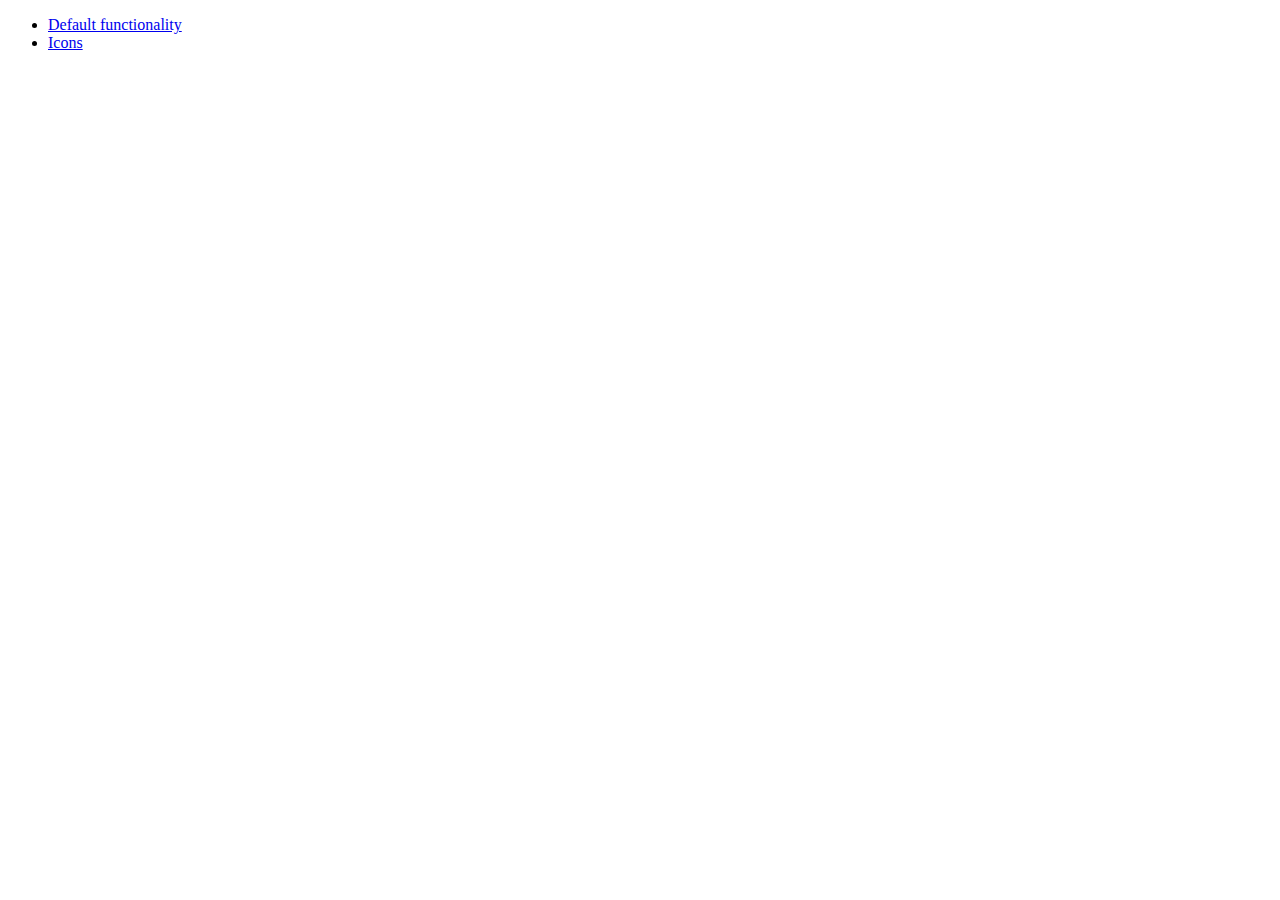
<file: jquery-ui-1.10.4.custom/development-bundle/demos/menu/index.html>
<!doctype html>
<html lang="en">
<head>
	<meta charset="utf-8">
	<title>jQuery UI Menu Demos</title>
</head>
<body>

<ul>
	<li><a href="default.html">Default functionality</a></li>
	<li><a href="icons.html">Icons</a></li>
</ul>

</body>
</html>
</file>
<file: css/poketype.css>
html, body{
   height: 100%;
}

body{
   margin:0;
   font-family:Futura Extra Bold;

}

header{
   background-color:#6699FF;
}

div{
   font-weight: bold;
}



#effectiveness-container{
   color: white;
   size: 150%;
}

.end{
    -webkit-align-self: flex-end;
     align-self: flex-end; 
}

img{
   width:250px;
   height:250px;
}

.effectiveness-header{
   text-decoration:underline;
}


#title{
   margin:20px;
   font-weight: bold;
   font-size: 250%;
   color: red;
}

#searchAndButton{
   -webkit-align-self: center;
}

#searchBar{
   height: 1.5em;
   width: 14em;
   background-color: red;
}

#species-name{
   color: white;
   font-size: 150%;
}

#typing{
   font-size: 200%;
}

.electric{
   color: yellow;
}

.grass{
   color: #66FF33;
}

.ground{
   color: #996633;
}

.water{
   color:#6699FF;
}

.normal{
   color:  #FF6666;
}

.fighting{
   color: #663300;
}

.flying{
   color: #0066FF;
}

.bug{
   color: #00FF99;
}
.ghost{
   color: #660066;
}
.psychic{
   color: #CC0099;
}
.ice{
   color: #66FFFF;
}
.dragon{
   color: #9999FF;
}
.dark{
   color: #29293D;
}
.fairy{
   color: #FF00FF;
}
.fire{
   color: #FF0000;
}
.steel{
   color: #3C3C48;
}
.rock{
   color: #FF9900;
}
.poison{
   color: #009900;
}
#abilities{
   color:#6699FF;
}

@font-face{
   font-family: Futura Extra Bold;
   src: url(Futura_Extra_Bold.ttf);
}

ul{
    list-style-type: none;
}

#effectiveness-container{
   margin: 10px;
}

.dialogTemplate {
   display: none;
   border: 1px solid;
}

.hidden{
   display:none;
}

#content{
   background-color:#BFBFBF;
   height:100%;
}

.fixedFlexItem {
   flex: none;
   -webkit-flex: none;
   -ms-flex: none;
}

.fullFlexItem {
   flex: 1 1 auto;
   -webkit-flex: 1 1 auto;
   -ms-flex: 1 1 auto;
}

.grow {
   flex: 1 0 auto;
   -webkit-flex: 1 0 auto;
   -ms-flex: 1 0 auto;
}

.shrink {
   flex: 1 1 auto;
   -webkit-flex: 1 1 auto;
   -ms-flex: 1 1 auto;
}

.flexContainer {
   display: flex;
   display: -webkit-flex;
   display: -ms-flexbox;
   overflow: auto;
}

.center{
   align-items: center;
   justify-content: center;
}

.vertical {
   flex-direction: column;
   -webkit-flex-direction: column;
   -ms-flex-direction: column;
}

.space-between {
   justify-content: space-between;
   -webkit-justify-content: space-between;
   -ms-flex-pack: justify; 
}
</file>
